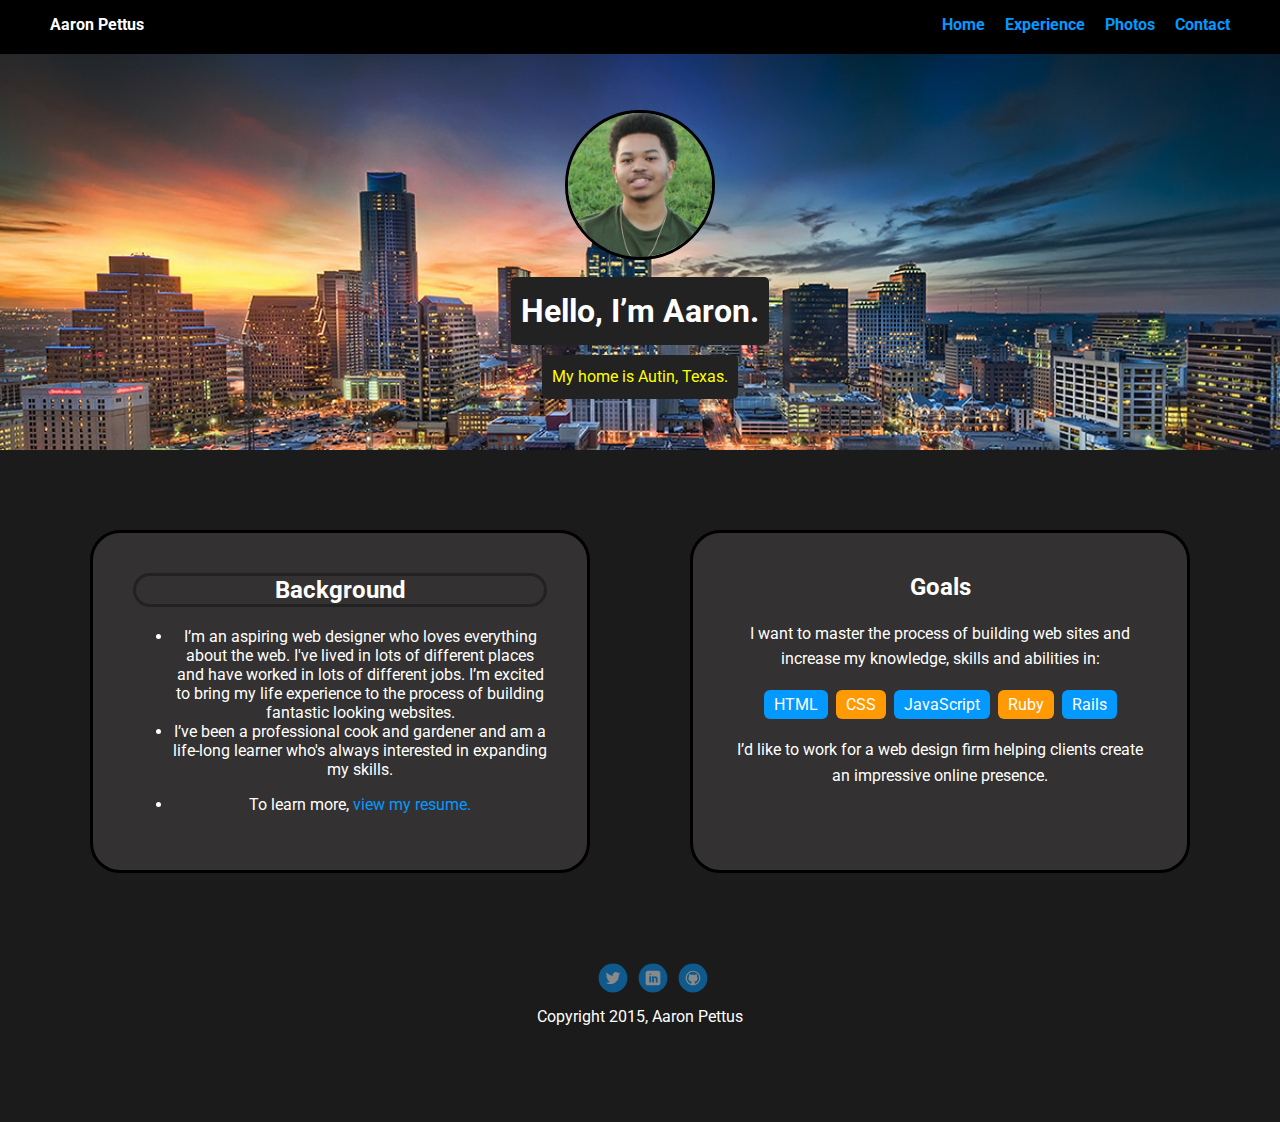
<file: tree website project/index.html>
<!doctype html>
<html lang="en">

<head>
  <meta charset="utf-8">
  <title>Aaron Pettus's Profile</title>
  <meta name="viewport" content="width=device-width, initial-scale=1.0">
  <link rel="stylesheet" href="styles.css">
  <link href="https://fonts.googleapis.com/css?family=Muli%7CRoboto:400,300,500,700,900" rel="stylesheet">
</head>

<body>

  <div class="main-nav">
    <ul class="nav">
      <li class="name">Aaron Pettus</li>
      <li><a href="index.html">Home</a></li>
      <li><a href="Experience.txt">Experience</a></li>
      <li><a href="#">Photos</a></li>
      <li><a href="#">Contact</a></li>
    </ul>
  </div>

  <header>
    <img src="images/Profile-pic.jfif" alt="Drawing of Aaron Pettus" class="profile-image">
    <h1 class="tag name">Hello, I’m Aaron.</h1>
    <p class="tag location">My home is Autin, Texas.</p>
  </header>

  <main class="flex">
    <div class="card">
      <h2 class="card-title">Background</h2>
      <ul>
        <li>I’m an aspiring web designer who loves everything about the web. I've lived in lots of different places and
          have worked in lots of different jobs. I’m excited to bring my life experience to the process of building
          fantastic looking websites.</li>
        <li>I’ve been a professional cook and gardener and am a life-long learner who's always interested in expanding
          my skills.</li>
      </ul>
      <ul>
        <li>To learn more, <a href="resume.html">view my resume.</a></li>
      </ul>
    </div>

    <div class="card">
      <h2>Goals</h2>
      <p>I want to master the process of building web sites and increase my knowledge, skills and abilities in:</p>
      <ul class="skills">
        <li>HTML</li>
        <li>CSS</li>
        <li>JavaScript</li>
        <li>Ruby</li>
        <li>Rails</li>
      </ul>
      <p>I’d like to work for a web design firm helping clients create an impressive online presence.</p>
    </div>

  </main>
  <footer>
    <ul>
      <li><a href="#" class="social twitter">Twitter</a></li>
      <li><a href="#" class="social linkedin">LinkedIn</a></li>
      <li><a href="#" class="social github">Github</a></li>
    </ul>
    <p class="copyright">Copyright 2015, Aaron Pettus</p>
  </footer>
</body>

</html>
</file>
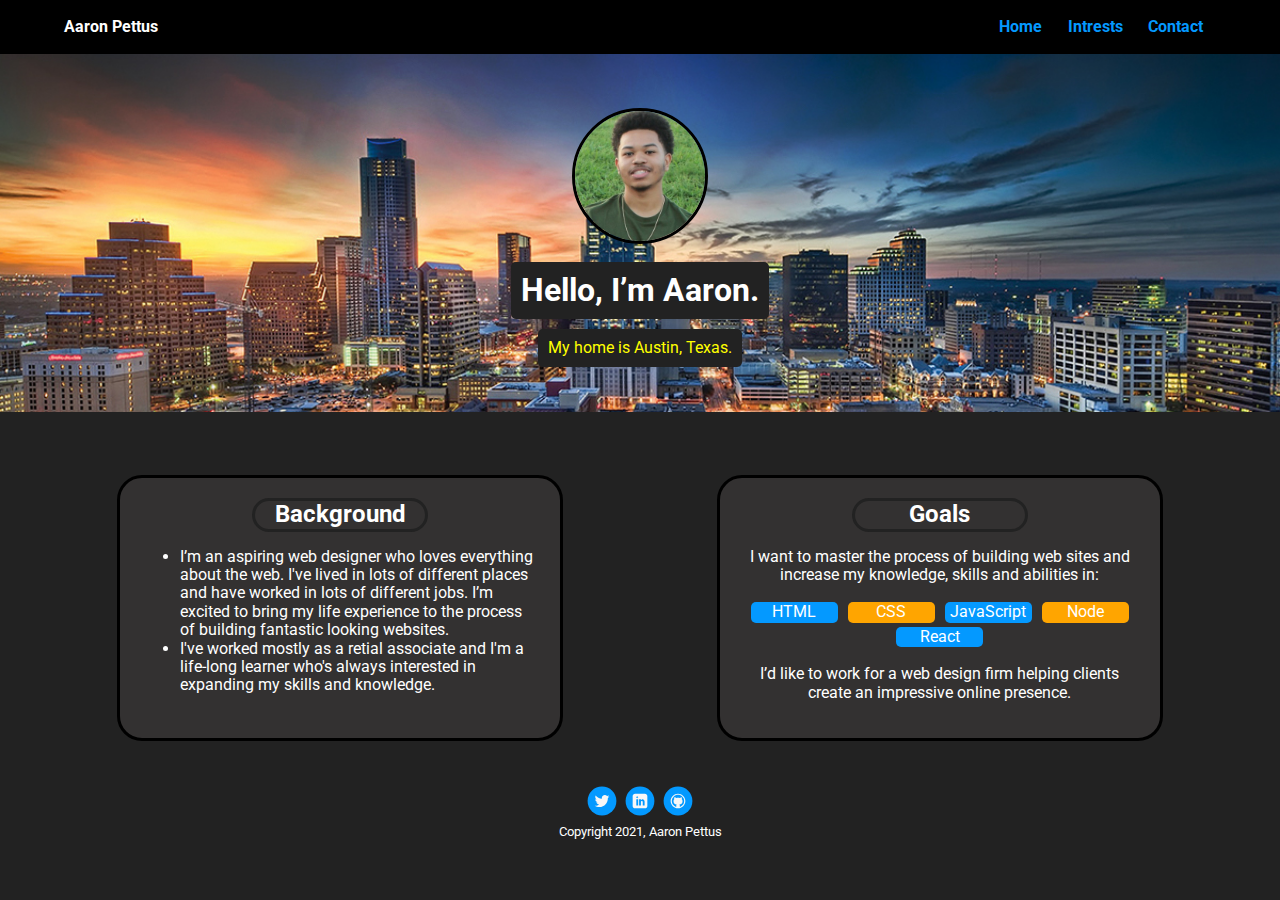
<file: tree website project/project-1-/index.html>
<!DOCTYPE html>
<html>

<head>
    <meta charset="utf-8">
    <title>Aaron Pettus's Profile</title>
    <meta name="viewport" content="width=device-width, initial-scale=1.0">
    <link rel="stylesheet" href="stylesheet.css">
    <link rel="stylesheet" href="normalier.css">
    <link href="https://fonts.googleapis.com/css?family=Muli%7CRoboto:400,300,500,700,900" rel="stylesheet">
</head>

<body>

    <div class="main-nav">
        <ul class="nav">
            <li class="name link"><strong>Aaron Pettus</strong></li>
            <li class="link head-li"><a href="index.html"><strong>Home</strong></a></li>
            <li class="link head-li"><a href="Intrests.html"><strong>Intrests</strong></a></li>
            <li class="link head-li"><a href="#contact-info"><strong>Contact</strong></a></li>
        </ul>
    </div>

    <header>
        <img src="../images/Profile-pic.jfif" alt="Picture of Aaron Pettus" class="profile-image">
        <h1 class="tag header-name">Hello, I’m Aaron.</h1>
        <p class="tag location">My home is Austin, Texas.</p>
    </header>

    <main class="flex">
        <div class="card one-b">
            <h2 class="card-title">Background</h2>
            <ul>
                <li>I’m an aspiring web designer who loves everything about the web. I've lived in lots of different
                    places and
                    have worked in lots of different jobs. I’m excited to bring my life experience to the process of
                    building
                    fantastic looking websites.</li>
                <li>I've worked mostly as a retial associate and I'm a life-long learner who's always interested in
                    expanding
                    my skills and knowledge.</li>
            </ul>
        </div>

        <div class="card two-b">
            <h2 class="card-title">Goals</h2>
            <p>I want to master the process of building web sites and increase my knowledge, skills and abilities in:
            </p>
            <ul class="skills link">
                <li class="blue">HTML</li>
                <li class="orange">CSS</li>
                <li class="blue">JavaScript</li>
                <li class="orange">Node</li>
                <li class="blue">React</li>
            </ul>
            <p>I’d like to work for a web design firm helping clients create an impressive online presence.</p>
        </div>

    </main>
    <footer id="contact-info">
        <ul class="link">
            <li><a href="https://twitter.com/APettu"><img src="../images/twitter.svg" alt="twitter logo"
                        class="social twitter"></a></li>
            <li><a href="https://www.linkedin.com/in/aaron-pettus/"><img src="../images/linkedin.svg"
                        alt="linkedin logo" class="social linkedin"></a></li>
            <li><a href="https://github.com/aaron869"><img src="../images/github.svg" alt="Github logo"
                        class="social github"></a></li>
        </ul>
        <p class="copyright">Copyright 2021, Aaron Pettus</p>
    </footer>
</body>

</html>
</file>
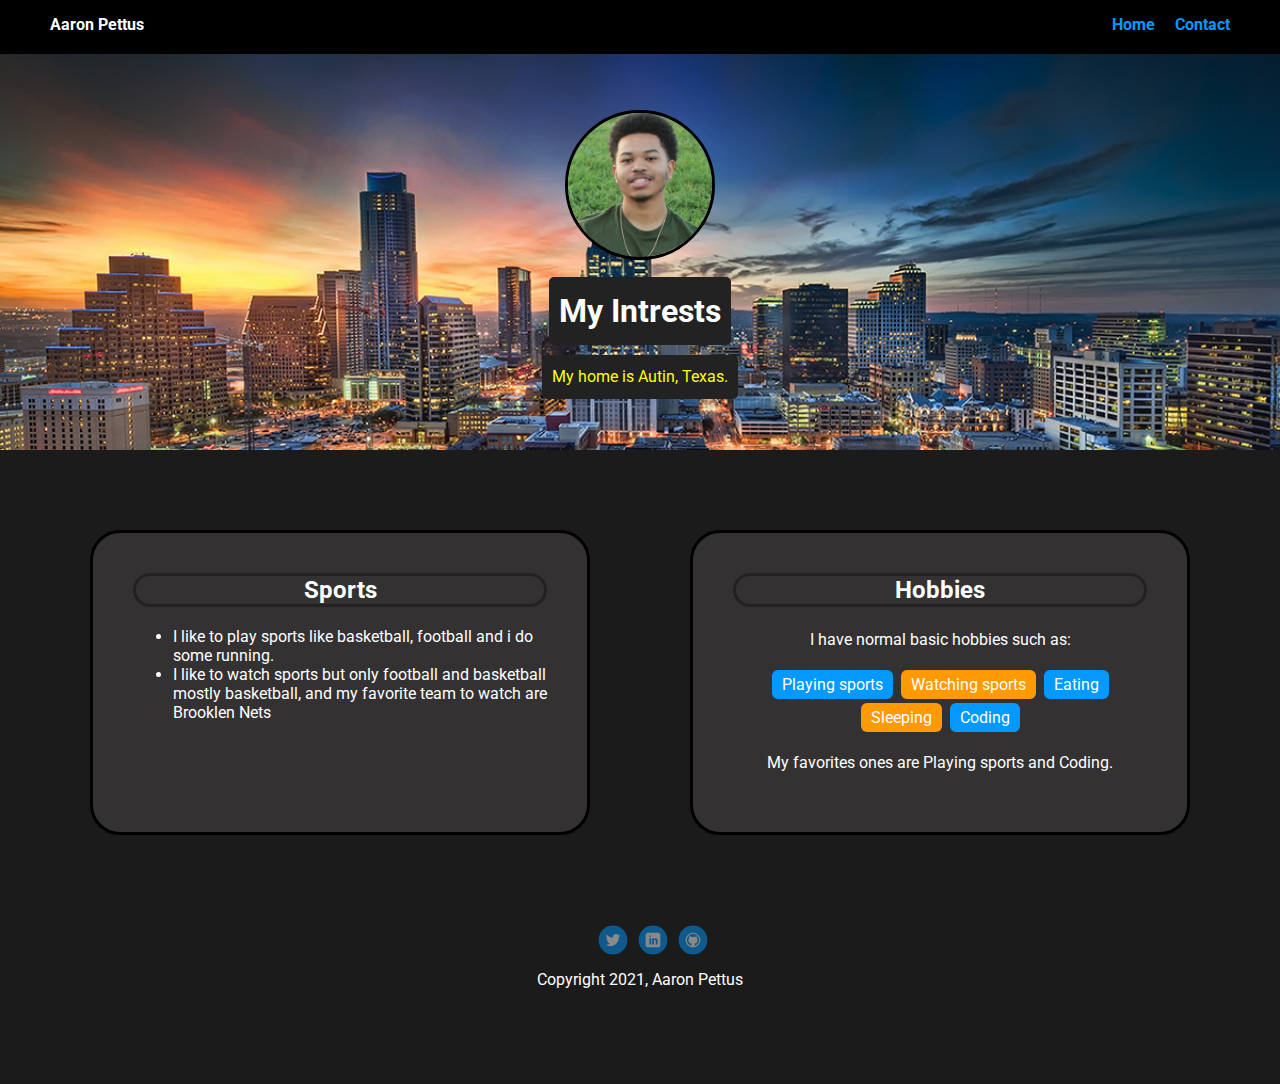
<file: tree website project/Intrests.html>
<!doctype html>
<html lang="en">

<head>
    <meta charset="utf-8">
    <title>Aaron Intrest</title>
    <meta name="viewport" content="width=device-width, initial-scale=1.0">
    <link rel="stylesheet" href="styles.css">
    <link href="https://fonts.googleapis.com/css?family=Muli%7CRoboto:400,300,500,700,900" rel="stylesheet">
</head>

<body>

    <div class="main-nav">
        <ul class="nav">
            <li class="name">Aaron Pettus</li>
            <li><a href="index.html">Home</a></li>
            <li><a href="#contact-info">Contact</a></li>
        </ul>
    </div>

    <header>
        <img src="images/Profile-pic.jfif" alt="Picture of Aaron Pettus" class="profile-image">
        <h1 class="tag name">My Intrests</h1>
        <p class="tag location">My home is Autin, Texas.</p>
    </header>

    <main class="flex">
        <div class="l-card">
            <h2 class="card-title">Sports</h2>
            <ul>
                <li>I like to play sports like basketball, football and i do some running.</li>
                <li>I like to watch sports but only football and basketball mostly basketball, and my favorite team to
                    watch are Brooklen Nets</li>
            </ul>
        </div>

        <div class="card">
            <h2 class="card-title">Hobbies</h2>
            <p>I have normal basic hobbies such as:
            </p>
            <ul class="skills">
                <li>Playing sports</li>
                <li>Watching sports</li>
                <li>Eating</li>
                <li>Sleeping</li>
                <li>Coding</li>
            </ul>
            <p>My favorites ones are Playing sports and Coding.</p>
        </div>

    </main>
    <footer id="contact-info">
        <ul>
            <li><a href="https://twitter.com/APettu" class="social twitter">Twitter</a></li>
            <li><a href="https://www.linkedin.com/in/aaron-pettus/" class="social linkedin">LinkedIn</a></li>
            <li><a href="https://github.com/aaron869" class="social github">Github</a></li>
        </ul>
        <p class="copyright">Copyright 2021, Aaron Pettus</p>
    </footer>
</body>

</html>
</file>
<file: tree website project/styles.css>
/* Global Layout Set-up */
* { 
  box-sizing: border-box;
}
  
body {
  margin: 0;
  padding: 0;
  text-align: center;
  font-family: 'Roboto', sans-serif;
  color: #222;
  background: #1b1b1b;
}
/* Link Styles */

a {
  text-decoration: none;
  color: #0499ff;
}
a:hover {
  color: #6633ff;
}

/* Section Styles */

.main-nav {
  width: 100%;
  background: black;
  min-height: 30px;
  padding: 10px;
  position: fixed;
  text-align: center;
}
.nav {
  display: flex;
  justify-content: space-around;
  font-weight: 700;
  list-style-type: none;
  margin: 0 auto;
  padding: 0;
}
.nav .name {
  display: none;
}
.nav li {
  padding: 5px 10px 10px 10px;
}
.nav a {
  transition: all .5s;
}
.nav a:hover {
  color: white
}

header {
  text-align: center;
  background: url('images/profile-backround.jpg') no-repeat top center ;
  background-size: cover;
  overflow: hidden;
  padding-top: 60px;
}
header {
  line-height: 1.5;
}
header .profile-image {
  margin-top: 50px;
  width: 150px;
  height: 150px;
  border-radius: 50%;
  border: 3px solid rgb(0, 0, 0);
  transition: all .5s;
}
header .profile-image:hover {
  transform: scale(1.2);
}
.tag {
  background-color: #222;
  color: white;
  padding: 10px;
  border-radius: 5px;
  display: table;
  margin: 10px auto;
} 
.location {
  background-color: #222;
  color: yellow;
}

.l-card {
  margin: 30px;
  padding: 20px 40px 40px;
  max-width: 500px;
  text-align: left;
  border-bottom: 4px solid #ccc;
  border: 3px solid rgb(0, 0, 0);
  border-radius:30px;
  color: white;
  background: rgb(51, 49, 49);
}

.card {
  margin: 30px;
  padding: 20px 40px 40px;
  max-width: 500px;
  text-align: center;
  border-bottom: 4px solid #ccc;
  border:3px solid rgb(0, 0, 0);
  border-radius:30px;
  color: white;
  background: rgb(51, 49, 49);
}

.card:hover {
  border-color: #0399ff;
}
.l-card:hover {
  border-color: #0399ff;
}

ul.skills {
  padding: 0;
  text-align: center;
}

.skills li {
  border-radius: 6px;
  display: inline-block;
  background: #ff9904;
  color: white;
  padding: 5px 10px;
  margin: 2px;
}

.skills li:nth-child(odd) {
  background: #0399ff;
}

footer {
  width: 100%;
  min-height: 30px;
  padding: 20px 0 40px 20px;
}

footer .copyright {
  top: -8px;
  margin-right: 20px;
  font-size: .75em;
  color: white;
}

footer ul {
  list-style-type: none;
  margin: 0;
  padding: 0;
}

footer ul li {
  display: inline-block;
}

a.social {
  display: inline-block;
  text-indent: -9999px;
  margin-left: 5px;
  width: 30px;
  height: 30px;
  background-size: 30px 30px;
  opacity: .5;
  transition: all .25s;
}
a.twitter {
  background-image: url(images/twitter.svg);
}
a.linkedin {
  background-image: url(images/linkedin.svg);
}
a.github {
  background-image: url(images/github.svg);
}
a.social:hover {
  opacity: 1;
}
.clearfix {
  clear: both;
}

/* Styles for larger screens */
@media screen and (min-width: 720px) {
  
  .flex {
      display: flex;
      max-width: 1200px;
      justify-content: space-around;
      margin: 0 auto;
  }

  header {
    min-height: 450px;
  }

  .nav {
    max-width: 1200px;
  }

  .nav .name {
    display: block;
    margin-right: auto;
    color: white;
  }

  main {
    padding-top: 50px;
  }

  main p {
    line-height: 1.6em;
  }

  footer {
    font-size: 1.3em;
    max-width: 1200px;
    margin: 40px auto;
  }

}

.card-title{
text-align:center;
  border:solid #222 3px;
  border-radius:30px;
}
</file>
<file: tree website project/project-1-/stylesheet.css>
html {
  box-sizing: border-box;
}
.card-title,
header,
footer,
.two-b {
  text-align: center;
}
.name {
  display: none;
}
.link {
  list-style: none;
}
body {
  font-family: "Roboto", sans-serif;
  color: white;
  background-color: #222222;
}
/* nav */
.nav {
  display: flex;
  flex-direction: row;
  justify-content: space-around;
  padding: 18px 5vw 18px;
  margin: auto;
  background: black;
  position: fixed;
  width: 90%;
}
nav,
a {
  color: #0499ff;
}
/* header */
header {
  background-image: url(../images/profile-backround.jpg);
  background-position: center;
  background-repeat: no-repeat;
  background-size: cover;
  width: 100%;
  display: flex;
  flex-direction: column;
  margin: auto;
}
.profile-image {
  border: solid black;
  border-radius: 50%;
  width: 130px;
  max-width: fit-content;
  margin: 12vh auto 0;
}

.tag {
  background-color: #222222;
  border-radius: 5px;
  padding: 10px;
}
.header-name {
  width: auto;
  max-width: fit-content;
  margin: 2vh auto 1vh;
  align-self: center;
}
.location {
  width: 80vw;
  max-width: fit-content;
  margin: 0.1vh auto 5vh;
  color: yellow;
}
/* main */
.flex {
  width: 100%;
  display: flex;
  flex-direction: column;
}
.card {
  background-color: #333131;
  border: solid black;
  border-radius: 25px;
  width: 60vw;
  max-width: 375px;
  margin: 3vh auto;
  padding: 20px;
}
.card-title {
  border: #222 solid;
  border-radius: 50px;
  width: 170px;
  margin: auto;
}
.skills {
  display: flex;
  flex-wrap: wrap;
  padding: 0px 2px;
  justify-content: center;
}
.skills li {
  padding: 1px;
  margin: 2px 5px;
  width: 85px;
  border-radius: 5px;
}
.blue {
  background-color: #0499ff;
}
.orange {
  background-color: orange;
}
/* footer */
footer {
  display: flex;
  flex-direction: column;
  margin: 2.5rem auto 3.75rem;
}
footer ul {
  display: flex;
  justify-content: center;
  margin: auto;
  padding: 0;
}
footer li {
  margin: 0px 0.25rem;
}
footer p {
  margin: 0.3125rem 0;
  font-size: small;
}
.social {
  width: 100%;
  max-width: 30px;
}
/* media */
@media screen and (min-width: 719px) {
  .flex {
    flex-direction: row;
    align-content: space-around;
  }
  .name {
    display: block;
  }
  .card {
    max-width: 400px;
  }
  .one-b {
    margin: 7vh 6vw 5vh auto;
  }
  .two-b {
    margin: 7vh auto 5vh 6vw;
  }
  .nav {
    justify-content: unset;
  }
  .name {
    margin-right: auto;
  }
  .head-li {
    padding: 0 1vw;
  }
  footer {
    margin: auto auto 5vh;
  }
}
</file>
<file: tree website project/project-1-/normalier.css>
/*! normalize.css v8.0.1 | MIT License | github.com/necolas/normalize.css */

/* Document
   ========================================================================== */

/**
 * 1. Correct the line height in all browsers.
 * 2. Prevent adjustments of font size after orientation changes in iOS.
 */

html {
  line-height: 1.15; /* 1 */
  -webkit-text-size-adjust: 100%; /* 2 */
}

a {
  text-decoration: none;
}
a:checked {
  color: white;
}
/* Sections
     ========================================================================== */

/**
   * Remove the margin in all browsers.
   */

body {
  margin: 0;
}

/**
   * Render the `main` element consistently in IE.
   */

main {
  display: block;
}

/**
   * Correct the font size and margin on `h1` elements within `section` and
   * `article` contexts in Chrome, Firefox, and Safari.
   */

h1 {
  font-size: 2em;
  margin: 0.67em 0;
}

/* Grouping content
     ========================================================================== */

/**
   * 1. Add the correct box sizing in Firefox.
   * 2. Show the overflow in Edge and IE.
   */

hr {
  box-sizing: content-box; /* 1 */
  height: 0; /* 1 */
  overflow: visible; /* 2 */
}

/**
   * 1. Correct the inheritance and scaling of font size in all browsers.
   * 2. Correct the odd `em` font sizing in all browsers.
   */

pre {
  font-family: monospace, monospace; /* 1 */
  font-size: 1em; /* 2 */
}

/* Text-level semantics
     ========================================================================== */

/**
   * Remove the gray background on active links in IE 10.
   */

a {
  background-color: transparent;
}

/**
   * 1. Remove the bottom border in Chrome 57-
   * 2. Add the correct text decoration in Chrome, Edge, IE, Opera, and Safari.
   */

abbr[title] {
  border-bottom: none; /* 1 */
  text-decoration: underline; /* 2 */
  text-decoration: underline dotted; /* 2 */
}

/**
   * Add the correct font weight in Chrome, Edge, and Safari.
   */

b,
strong {
  font-weight: bolder;
}

/**
   * 1. Correct the inheritance and scaling of font size in all browsers.
   * 2. Correct the odd `em` font sizing in all browsers.
   */

code,
kbd,
samp {
  font-family: monospace, monospace; /* 1 */
  font-size: 1em; /* 2 */
}

/**
   * Add the correct font size in all browsers.
   */

small {
  font-size: 80%;
}

/**
   * Prevent `sub` and `sup` elements from affecting the line height in
   * all browsers.
   */

sub,
sup {
  font-size: 75%;
  line-height: 0;
  position: relative;
  vertical-align: baseline;
}

sub {
  bottom: -0.25em;
}

sup {
  top: -0.5em;
}

/* Embedded content
     ========================================================================== */

/**
   * Remove the border on images inside links in IE 10.
   */

img {
  border-style: none;
}

/* Forms
     ========================================================================== */

/**
   * 1. Change the font styles in all browsers.
   * 2. Remove the margin in Firefox and Safari.
   */

button,
input,
optgroup,
select,
textarea {
  font-family: inherit; /* 1 */
  font-size: 100%; /* 1 */
  line-height: 1.15; /* 1 */
  margin: 0; /* 2 */
}

/**
   * Show the overflow in IE.
   * 1. Show the overflow in Edge.
   */

button,
input {
  /* 1 */
  overflow: visible;
}

/**
   * Remove the inheritance of text transform in Edge, Firefox, and IE.
   * 1. Remove the inheritance of text transform in Firefox.
   */

button,
select {
  /* 1 */
  text-transform: none;
}

/**
   * Correct the inability to style clickable types in iOS and Safari.
   */

button,
[type="button"],
[type="reset"],
[type="submit"] {
  -webkit-appearance: button;
}

/**
   * Remove the inner border and padding in Firefox.
   */

button::-moz-focus-inner,
[type="button"]::-moz-focus-inner,
[type="reset"]::-moz-focus-inner,
[type="submit"]::-moz-focus-inner {
  border-style: none;
  padding: 0;
}

/**
   * Restore the focus styles unset by the previous rule.
   */

button:-moz-focusring,
[type="button"]:-moz-focusring,
[type="reset"]:-moz-focusring,
[type="submit"]:-moz-focusring {
  outline: 1px dotted ButtonText;
}

/**
   * Correct the padding in Firefox.
   */

fieldset {
  padding: 0.35em 0.75em 0.625em;
}

/**
   * 1. Correct the text wrapping in Edge and IE.
   * 2. Correct the color inheritance from `fieldset` elements in IE.
   * 3. Remove the padding so developers are not caught out when they zero out
   *    `fieldset` elements in all browsers.
   */

legend {
  box-sizing: border-box; /* 1 */
  color: inherit; /* 2 */
  display: table; /* 1 */
  max-width: 100%; /* 1 */
  padding: 0; /* 3 */
  white-space: normal; /* 1 */
}

/**
   * Add the correct vertical alignment in Chrome, Firefox, and Opera.
   */

progress {
  vertical-align: baseline;
}

/**
   * Remove the default vertical scrollbar in IE 10+.
   */

textarea {
  overflow: auto;
}

/**
   * 1. Add the correct box sizing in IE 10.
   * 2. Remove the padding in IE 10.
   */

[type="checkbox"],
[type="radio"] {
  box-sizing: border-box; /* 1 */
  padding: 0; /* 2 */
}

/**
   * Correct the cursor style of increment and decrement buttons in Chrome.
   */

[type="number"]::-webkit-inner-spin-button,
[type="number"]::-webkit-outer-spin-button {
  height: auto;
}

/**
   * 1. Correct the odd appearance in Chrome and Safari.
   * 2. Correct the outline style in Safari.
   */

[type="search"] {
  -webkit-appearance: textfield; /* 1 */
  outline-offset: -2px; /* 2 */
}

/**
   * Remove the inner padding in Chrome and Safari on macOS.
   */

[type="search"]::-webkit-search-decoration {
  -webkit-appearance: none;
}

/**
   * 1. Correct the inability to style clickable types in iOS and Safari.
   * 2. Change font properties to `inherit` in Safari.
   */

::-webkit-file-upload-button {
  -webkit-appearance: button; /* 1 */
  font: inherit; /* 2 */
}

/* Interactive
     ========================================================================== */

/*
   * Add the correct display in Edge, IE 10+, and Firefox.
   */

details {
  display: block;
}

/*
   * Add the correct display in all browsers.
   */

summary {
  display: list-item;
}

/* Misc
     ========================================================================== */

/**
   * Add the correct display in IE 10+.
   */

template {
  display: none;
}

/**
   * Add the correct display in IE 10.
   */

[hidden] {
  display: none;
}
</file>
